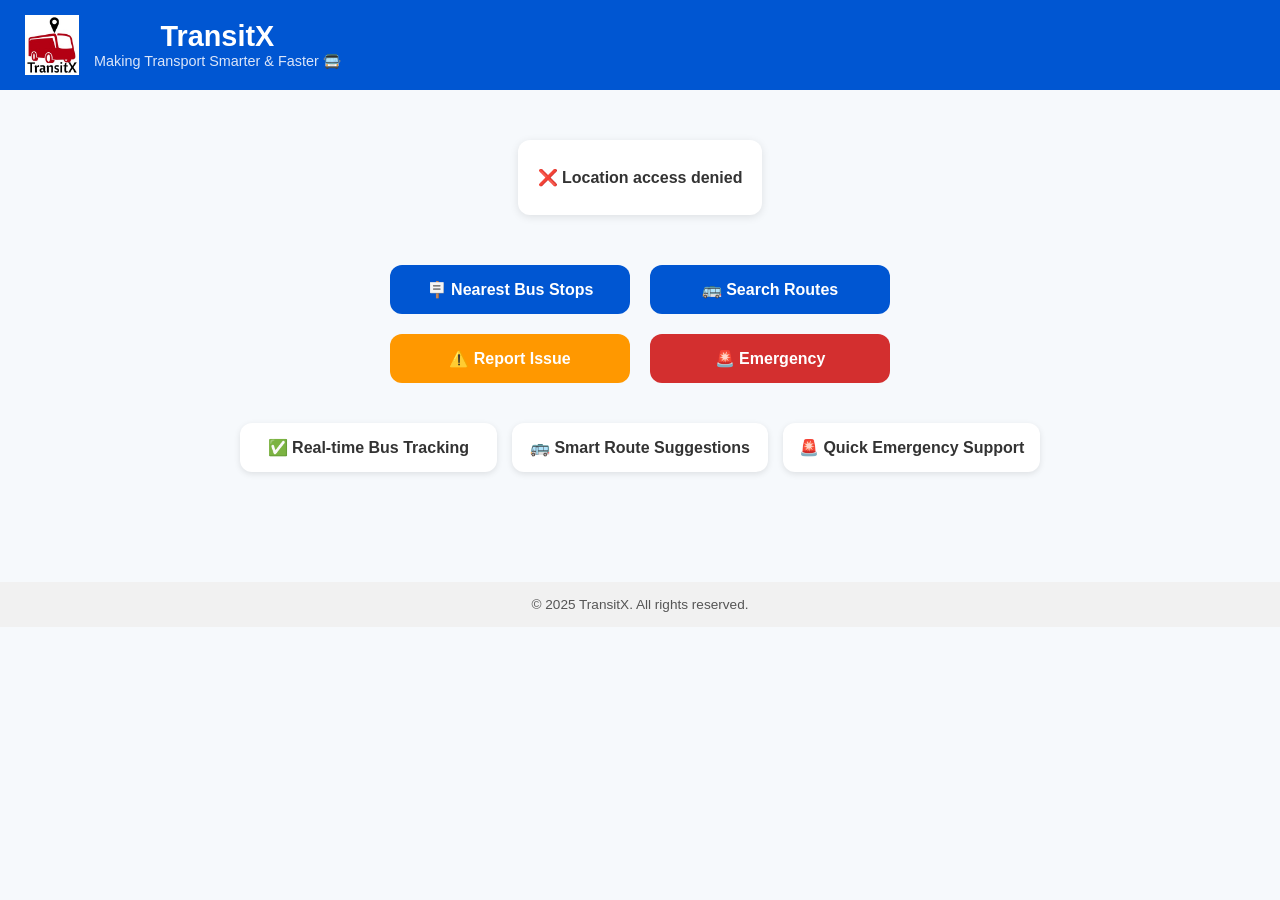
<file: index.html>
<!DOCTYPE html>
<html lang="en">
<head>
  <meta charset="UTF-8">
  <title>TransitX Prototype</title>
  <link rel="stylesheet" href="style.css">
</head>
<body>
  <!-- Header -->
  <header>
    <img src="logo.jpg" alt="TransitX Logo" class="logo">
    <div>
      <h1>TransitX</h1>
      <p class="tagline">Making Transport Smarter & Faster 🚍</p>
    </div>
  </header>

  <!-- Main Content -->
  <div class="container">
    
    <!-- Location card -->
    <div class="status-card">
      <p id="locationStatus">📍 Detecting your location...</p>
    </div>

    <!-- Buttons (Menu) -->
    <div class="menu">
      <a href="nearest.html"><button class="blue">🪧 Nearest Bus Stops</button></a>
      <a href="routes.html"><button class="blue">🚌 Search Routes</button></a>
      <a href="report.html"><button class="orange">⚠️ Report Issue</button></a>
      <a href="emergency.html"><button class="red">🚨 Emergency</button></a>
    </div>

    <!-- Feature highlights -->
    <div class="features">
      <div class="feature-card">✅ Real-time Bus Tracking</div>
      <div class="feature-card">🚌 Smart Route Suggestions</div>
      <div class="feature-card">🚨 Quick Emergency Support</div>
    </div>
  </div>
  
  <!-- Footer -->
  <footer>
    © 2025 TransitX. All rights reserved.
  </footer>

  <!-- Location detection script -->
  <script>
    if (navigator.geolocation) {
      navigator.geolocation.getCurrentPosition(
        pos => {
          const lat = pos.coords.latitude;
          const lng = pos.coords.longitude;
          document.getElementById("locationStatus").innerText = 
            `✅ Location detected: (${lat.toFixed(4)}, ${lng.toFixed(4)})`;
          localStorage.setItem("userLat", lat);
          localStorage.setItem("userLng", lng);
        },
        err => {
          document.getElementById("locationStatus").innerText = "❌ Location access denied";
        }
      );
    } else {
      document.getElementById("locationStatus").innerText = "⚠️ Geolocation not supported";
    }
  </script>
</body>
</html>
</file>
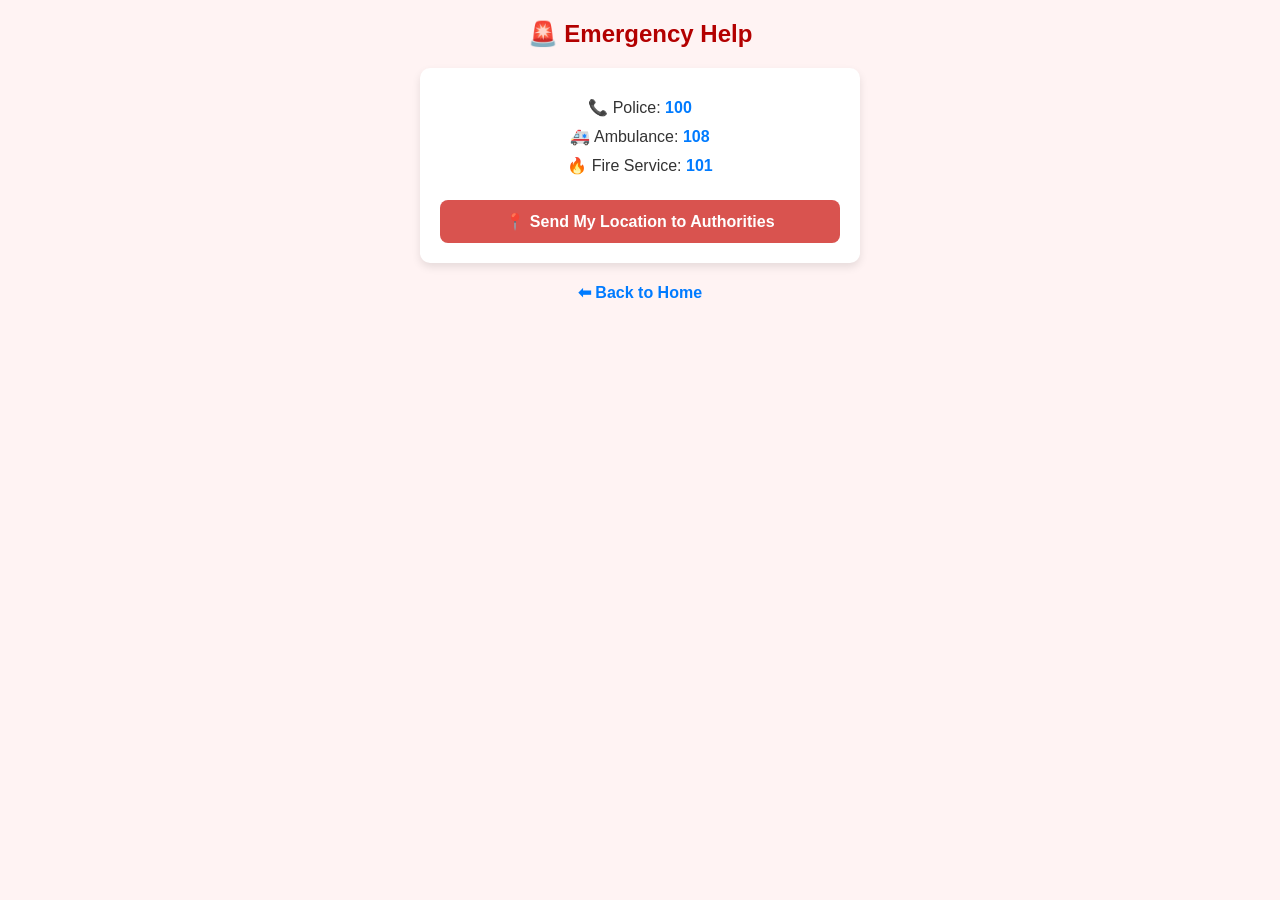
<file: emergency.html>
<!DOCTYPE html>
<html lang="en">
<head>
  <meta charset="UTF-8">
  <title>Emergency - Punjab Smart Transport</title>
  <link rel="stylesheet" href="style.css">
  <style>
    body {
      font-family: Arial, sans-serif;
      background: #fff3f3;
      margin: 20px;
    }
    h2 {
      color: #b30000;
      text-align: center;
    }
    .contacts {
      max-width: 400px;
      margin: 20px auto;
      padding: 20px;
      background: #fff;
      border-radius: 10px;
      box-shadow: 0 4px 8px rgba(0,0,0,0.1);
    }
    p {
      font-size: 16px;
      margin: 10px 0;
    }
    a {
      color: #007bff;
      font-weight: bold;
      text-decoration: none;
    }
    a:hover {
      text-decoration: underline;
    }
    button {
      width: 100%;
      padding: 12px;
      background: #d9534f;
      border: none;
      color: white;
      font-size: 16px;
      font-weight: bold;
      border-radius: 8px;
      cursor: pointer;
      margin-top: 15px;
    }
    button:hover {
      background: #b52b27;
    }
    .back-btn {
      display: block;
      text-align: center;
      margin-top: 15px;
      color: #007bff;
      text-decoration: none;
    }
  </style>
</head>
<body>
  <h2>🚨 Emergency Help</h2>

  <div class="contacts">
    <p>📞 Police: <a href="tel:100">100</a></p>
    <p>🚑 Ambulance: <a href="tel:108">108</a></p>
    <p>🔥 Fire Service: <a href="tel:101">101</a></p>

    <button onclick="sendSOS()">📍 Send My Location to Authorities</button>
  </div>

  <a href="index.html" class="back-btn">⬅ Back to Home</a>

  <script>
    // Add Firebase SDK imports
import { initializeApp } from "https://www.gstatic.com/firebasejs/11.0.0/firebase-app.js";
import { getDatabase, ref, push } from "https://www.gstatic.com/firebasejs/11.0.0/firebase-database.js";

// Your Firebase Config
const firebaseConfig = {
  // ... your config details from routes.html
  apiKey: "AIzaSyDM47srCvzovVLjRXi1t8TXxluv4ESitlQ",
  authDomain: "punjab-transport-541fb.firebaseapp.com",
  databaseURL: "https://punjab-transport-541fb-default-rtdb.asia-southeast1.firebasedatabase.app",
  projectId: "punjab-transport-541fb",
  storageBucket: "punjab-transport-541fb.firebasestorage.app",
  messagingSenderId: "380542155569",
  appId: "1:380542155569:web:989c8169e3ea616cc54e10",
  measurementId: "G-JMS40DKSCY"
};

const app = initializeApp(firebaseConfig);
const db = getDatabase(app);

function sendSOS() {
  const lat = localStorage.getItem("userLat");
  const lng = localStorage.getItem("userLng");

  if (!lat || !lng) {
    alert("❌ Location not available. Please enable location on Home page.");
    return;
  }

  // Create SOS data
  const sos = {
    location: { lat: parseFloat(lat), lng: parseFloat(lng) },
    time: new Date().toISOString()
  };

  // ✅ Push the data to Firebase
  const sosRef = ref(db, 'sos_alerts');
  push(sosRef, sos)
    .then(() => {
      alert(`✅ SOS Alert Sent!\n\nLocation: (${lat}, ${lng})`);
    })
    .catch((error) => {
      console.error("Error sending SOS: ", error);
      alert("❌ Failed to send SOS. Please try again.");
    });
}
  </script>
</body>
</html>
</file>
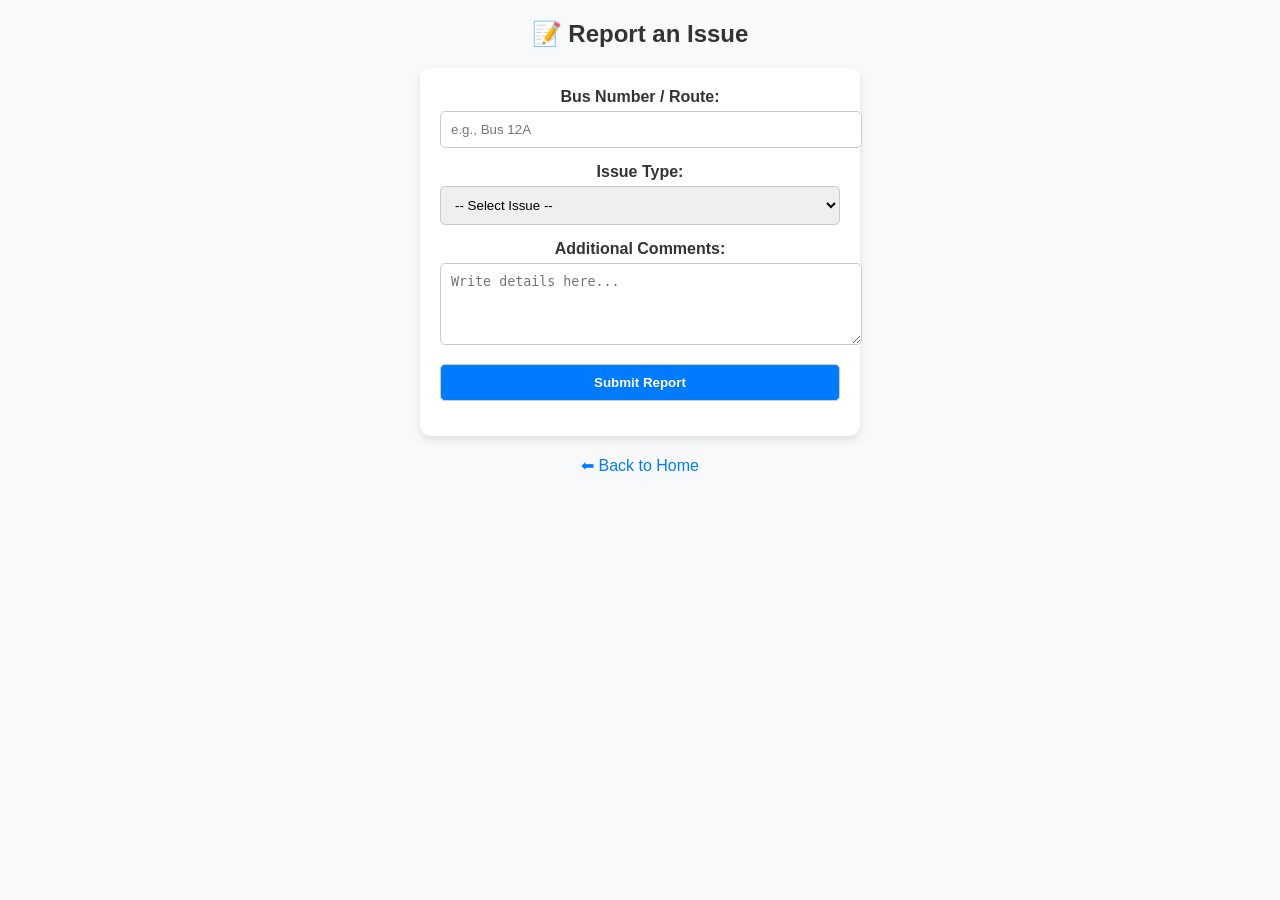
<file: report.html>
<!DOCTYPE html>
<html lang="en">
<head>
  <meta charset="UTF-8">
  <title>Report Issue - Punjab Smart Transport</title>
  <link rel="stylesheet" href="style.css">
  <style>
    body {
      font-family: Arial, sans-serif;
      margin: 20px;
      background: #f8f9fa;
    }
    h2 {
      color: #333;
      text-align: center;
    }
    form {
      max-width: 400px;
      margin: 20px auto;
      padding: 20px;
      background: #fff;
      border-radius: 10px;
      box-shadow: 0 4px 8px rgba(0,0,0,0.1);
    }
    label {
      font-weight: bold;
      display: block;
      margin-bottom: 5px;
    }
    input, select, textarea, button {
      width: 100%;
      padding: 10px;
      margin-bottom: 15px;
      border-radius: 5px;
      border: 1px solid #ccc;
    }
    button {
      background: #007bff;
      color: white;
      font-weight: bold;
      cursor: pointer;
    }
    button:hover {
      background: #0056b3;
    }
    .back-btn {
      display: block;
      text-align: center;
      margin-top: 15px;
      color: #007bff;
      text-decoration: none;
    }
  </style>
</head>
<body>
  <h2>📝 Report an Issue</h2>

  <form onsubmit="submitReport(event)">
    <label for="route">Bus Number / Route:</label>
    <input type="text" id="route" placeholder="e.g., Bus 12A" required>

    <label for="issue">Issue Type:</label>
    <select id="issue" required>
      <option value="">-- Select Issue --</option>
      <option>Overcrowding</option>
      <option>Delay</option>
      <option>Breakdown</option>
      <option>Driver Behavior</option>
      <option>Other</option>
    </select>

    <label for="comments">Additional Comments:</label>
    <textarea id="comments" rows="4" placeholder="Write details here..."></textarea>

    <button type="submit">Submit Report</button>
  </form>

  <a href="index.html" class="back-btn">⬅ Back to Home</a>

  <script>
    // Add Firebase SDK imports
import { initializeApp } from "https://www.gstatic.com/firebasejs/11.0.0/firebase-app.js";
import { getDatabase, ref, push } from "https://www.gstatic.com/firebasejs/11.0.0/firebase-database.js";

// Your Firebase Config
const firebaseConfig = {
    // ... your config details
  apiKey: "AIzaSyDM47srCvzovVLjRXi1t8TXxluv4ESitlQ",
  authDomain: "punjab-transport-541fb.firebaseapp.com",
  databaseURL: "https://punjab-transport-541fb-default-rtdb.asia-southeast1.firebasedatabase.app",
  projectId: "punjab-transport-541fb",
  storageBucket: "punjab-transport-541fb.firebasestorage.app",
  messagingSenderId: "380542155569",
  appId: "1:380542155569:web:989c8169e3ea616cc54e10",
  measurementId: "G-JMS40DKSCY"
};

const app = initializeApp(firebaseConfig);
const db = getDatabase(app);

function submitReport(e) {
  e.preventDefault();

  const route = document.getElementById("route").value;
  const issue = document.getElementById("issue").value;
  const comments = document.getElementById("comments").value;
  const lat = localStorage.getItem("userLat");
  const lng = localStorage.getItem("userLng");

  // Create report data
  const report = { 
    route, 
    issue, 
    comments, 
    location: { lat, lng },
    time: new Date().toISOString()
  };

  // ✅ Push the data to Firebase
  const reportsRef = ref(db, 'reports');
  push(reportsRef, report)
    .then(() => {
      alert(`✅ Report submitted!`);
      document.querySelector("form").reset();
    })
    .catch((error) => {
      console.error("Error submitting report: ", error);
      alert("❌ Failed to submit report. Please try again.");
    });
}
  </script>
</body>
</html>
</file>
<file: style.css>
/* General reset */
body {
  margin: 0;
  font-family: Arial, sans-serif;
  background: #f6f9fc;
  color: #333;
  text-align: center;
}

/* Header */
header {
  display: flex;
  align-items: center;
  background: #0056D2;
  color: white;
  padding: 15px 25px;
}
header .logo {
  height: 60px;
  margin-right: 15px;
}
header h1 {
  margin: 0;
  font-size: 1.8rem;
}
header .tagline {
  margin: 0;
  font-size: 0.9rem;
  color: #dce6f9;
}

/* Container */
.container {
  padding: 30px;
}

/* Location status */
.status-card {
  background: white;
  padding: 12px 20px;
  border-radius: 12px;
  display: inline-block;
  margin: 20px auto;
  box-shadow: 0 2px 8px rgba(0,0,0,0.1);
  font-weight: bold;
}

/* Menu buttons grid */
.menu {
  display: grid;
  grid-template-columns: repeat(2, 1fr);
  gap: 20px;
  max-width: 500px;
  margin: 30px auto;
}
.menu button {
  width: 100%;
  padding: 15px;
  font-size: 1rem;
  border: none;
  border-radius: 12px;
  font-weight: bold;
  color: white;
  cursor: pointer;
  transition: transform 0.2s ease, box-shadow 0.2s ease;
}
.menu button:hover {
  transform: translateY(-2px);
  box-shadow: 0 4px 12px rgba(0,0,0,0.2);
}
.menu button.blue { background-color: #0056D2; }
.menu button.orange { background-color: #FF9800; }
.menu button.red { background-color: #D32F2F; }

/* Features (3-column) */
.features {
  display: grid;
  grid-template-columns: repeat(3, 1fr);
  gap: 15px;
  max-width: 800px;
  margin: 40px auto;
}
.feature-card {
  background: white;
  padding: 15px;
  border-radius: 12px;
  font-weight: bold;
  box-shadow: 0 2px 6px rgba(0,0,0,0.1);
  transition: transform 0.2s ease;
}
.feature-card:hover {
  transform: translateY(-3px);
}

/* Footer */
footer {
  margin-top: 40px;
  padding: 15px;
  background: #f1f1f1;
  font-size: 0.85rem;
  color: #555;
}
</file>
